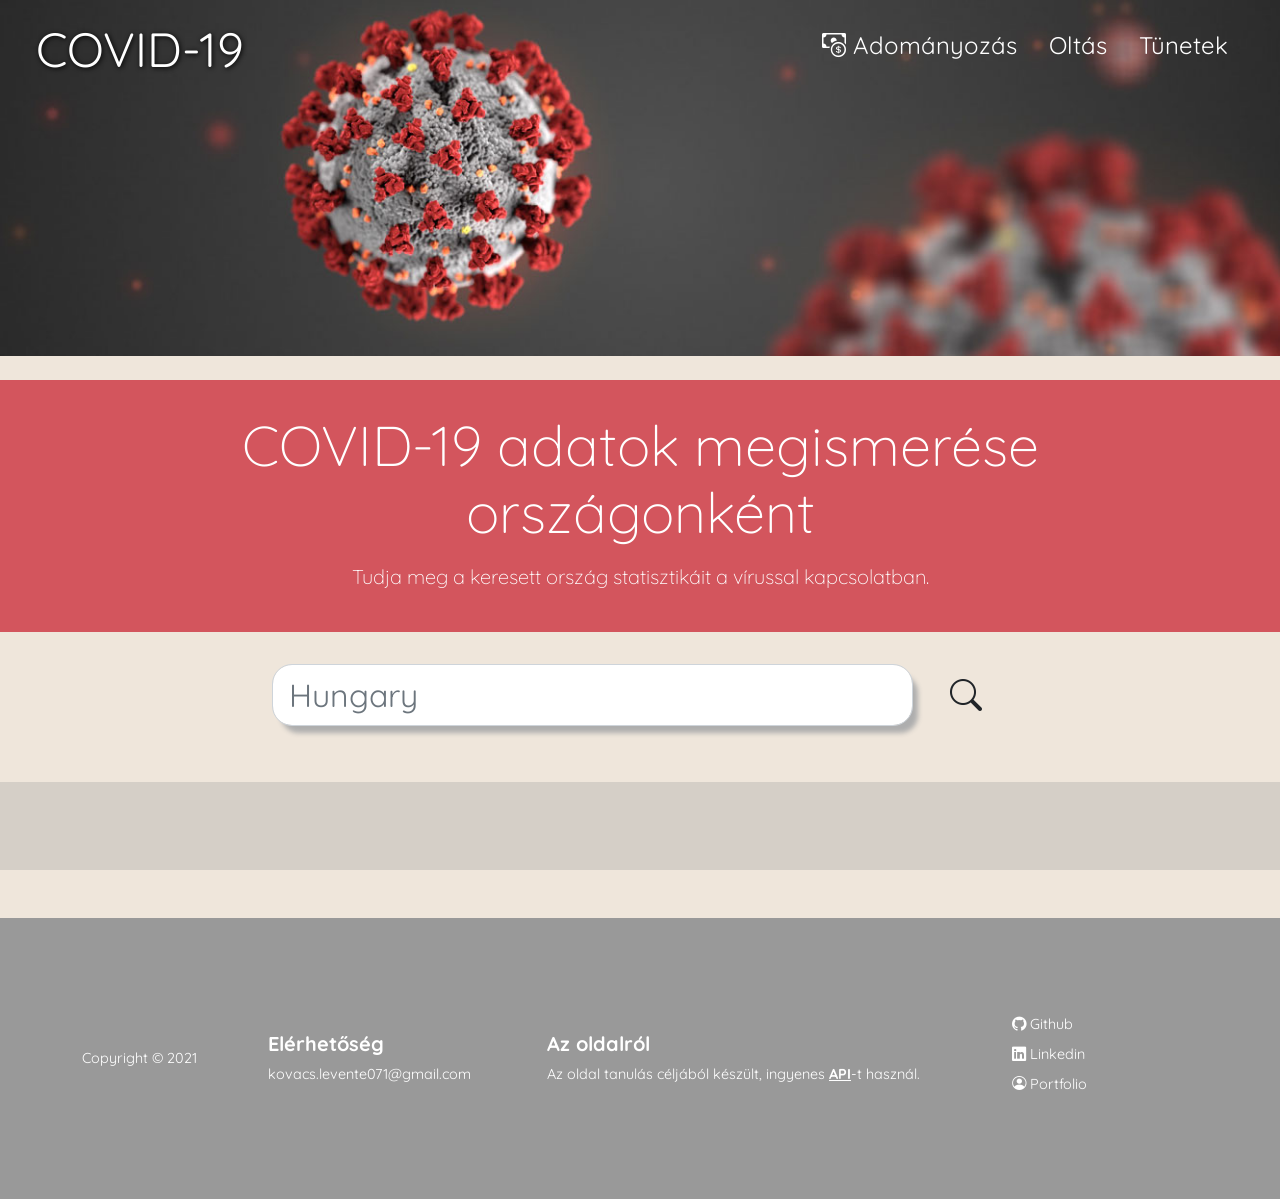
<file: index.html>
<!DOCTYPE html>
<html lang="en">
<head>
  <meta charset="UTF-8">
  <meta http-equiv="X-UA-Compatible" content="IE=edge">
  <meta name="viewport" content="width=device-width, initial-scale=1.0">
  <link rel="stylesheet" href="css/bootstrap.min.css">
  <link rel="stylesheet" href="css/styles.css">
  <link rel="stylesheet" 
  href="https://cdn.jsdelivr.net/npm/bootstrap-icons@1.7.2/font/bootstrap-icons.css">
  <link rel="icon" type="image/png" href="images/favicon.png">
  <title>COVID-19 statisztikák</title>
</head>
<body>
  <div class="wrapper">

  <nav class="navbar navbar-expand-md navbar-dark">
      <div class="container-fluid">
        <a class="navbar-brand ms-4" href="#">COVID-19</a>
        <button class="navbar-toggler" type="button" data-bs-toggle="collapse" 
        data-bs-target="#navbarSupportedContent" aria-controls="navbarSupportedContent"
        aria-expanded="false" aria-label="Toggle navigation">
          <span class="navbar-toggler-icon"></span>
        </button>
        <div class="collapse navbar-collapse" id="navbarSupportedContent">
          <ul class="navbar-nav mb-2 ms-auto pe-4">
            <li class="nav-item mx-2">
              <a class="nav-link"  target="_blank" aria-current="page" 
              href="https://donate.covid19responsefund.org/"> 
              <i class="bi bi-cash-coin"></i> Adományozás</a>
            </li>
            <li class="nav-item mx-2">
              <a class="nav-link" target="_blank" 
              href="https://oltokozpont.hu/hu/covid_vakcina_foglalas">Oltás</a>
            </li>
            <li class="nav-item mx-2">
              <a class="nav-link" target="_blank" 
              href="https://www.who.int/health-topics/coronavirus#tab=tab_3">Tünetek</a>
            </li>
          </ul> 
        </div>
      </div>
  </nav>

  <section class="banner-image">
    <div class="row my-4 my-lg-0">
      <img src="images/banner.jpg">
    </div>
  </section>

  <section class="jumbotron jumbotron-fluid jumbotron-bg text-white 
  my-4 py-4" id="main-jumbotron">
    <div class="container">
      <h1 class="display-4 p-2">COVID-19 adatok megismerése országonként</h1>
      <p class="lead">Tudja meg a keresett ország statisztikáit a vírussal kapcsolatban.</p>
    </div>
  </section>

  <section class="container my-3 py-2">
    <div class="row">
      <div class="d-none d-lg-block col-2">
      </div>

        <div class="col-9 col-sm-10 col-lg-7">
          <div class="dropdown">
            <input class="form-control search-box ps-3" type="search" placeholder="Hungary"
             onClick="showCountriesToggle()" onKeyUp="countriesListFilter()" id="search-box">
          </div>
        </div>

        <div class="col-3 col-sm-2 col-lg-1" id="search-icon">
          <form>
            <button class="btn" type="submit"> <i class="bi bi-search"></i> </button>
          </form>
        </div>

      <div class="d-none d-lg-block col-2">
      </div>
    </div>
    
    <div class="row my-3">
      <div class="col-1 col-lg-2"></div>
        <div class="col-5">
          <div class="row align-items-center flex-column dropdown-content"></div>
        </div>
      <div class="col-5"></div>
    </div>
  </section>

  <section class="container-fluid mt-2 mb-5" id="statistics-container">
    <div class="row mb-4"> </div>
    <div class="row justify-content-center mb-4"> </div>
    <div class="row justify-content-center align-items-stretch"> </div>
    <div class="row justify-content-center align-items-stretch mb-sm-4"> </div>
  </section>

  <footer class="mt-4 container-fluid">
    <div class="container-lg container-fluid">
      <div class="d-flex align-items-center flex-column flex-sm-row flex-wrap">
        
        <div class="col-12 col-md-2 col-lg-2 my-3 py-3 my-md-5 py-md-5">
          <div class="d-flex pe-sm-4 flex-column">
            <p>Copyright © 2021</p>
          </div>
        </div>

        <div class="col-12 col-md-4 col-lg-3 my-3 py-3 my-md-5 py-md-5">  
          <div class="d-flex align-items-baseline flex-column">
            <div class="col">
              <h5 class="mb-2">Elérhetőség</h5>
            </div>
            <div class="col">
              <p>kovacs.levente071@gmail.com</p>
             </div>
          </div>
        </div>

        <div class="col-12 col-md-4 col-lg-5 my-3 py-3 my-md-5 py-md-5">
          <div class="d-flex align-items-baseline flex-column">
            <div class="col">
              <h5 class="mb-2">Az oldalról</h5>
            </div>
            <div class="col">
              <p>Az oldal tanulás céljából készült, ingyenes <a href=
                "https://rapidapi.com/api-sports/api/covid-193/" target="_blank"
                class="link">API</a>-t használ.</p>
             </div> 
          </div>
        </div>

        <div class="col-12 col-md-2 col-lg-2 my-3 py-3 my-md-5 py-md-5">
          <div class="d-flex flex-column">
            <ul>
              <li class="mb-2">
                <i class="bi bi-github"></i>
                <a href="https://github.com/leventekovacs" target="_blank"> Github</a>
              </li>
              <li class="mb-2">
                <i class="bi bi-linkedin"></i>
                <a href="https://www.linkedin.com/in/levente-kov%C3%A1cs-0a9497221/"
                target="_blank"> Linkedin</a>
              </li>
              <li class="mb-2">
                <i class="bi bi-person-circle"></i>
                <a href="#" target="_blank"> Portfolio</a>
              </li>
            </ul>
          </div>
        </div>
      </div>
    </div>
  </footer>

  </div>
  <script src="js/script.js"></script>
  <script src="js/bootstrap.bundle.min.js""></script>
</body>
</html>
</file>
<file: css/styles.css>
@import url('https://fonts.googleapis.com/css2?family=Quicksand&family=Roboto+Mono:wght@200&family=Roboto:wght@300&display=swap');

html {
    scroll-behavior: smooth;
}

body {
    background-color: rgb(239 230 219);
}

.wrapper {
    margin: 0;
    padding: 0;
    font-family: 'Quicksand', sans-serif;
    min-width: 360px;
    overflow: hidden;
}

.nav-bg-color {
    background-color: #d24d57 !important;
}

.nav-bg-fade {
    transition-duration: .5s;
}

.navbar-dark .navbar-nav .nav-link {
    color: rgba(255,255,255,1);
}

.navbar-brand {
    font-size: 2em;
    text-shadow: 1px 1px 5px #000000;
}

.navbar {
    position: static;
    background-color: rgb(210, 77, 87);
    font-size: 1.5em;
}

@media screen and (min-width: 992px) {
    .navbar {
        background-color: rgba(0, 0, 0, 0);
        position: fixed;
        top: 0;
        left: 0;
        right: 0;
    }
}

.jumbotron {
    text-align: left;
}

@media screen and (min-width: 768px) {
    .jumbotron {
        text-align: center;
    }
}

.jumbotron-bg {
    background-color: rgba(210, 77, 87,.95);
}

.search-box {
    font-size: 2em;
    border-radius: 20px;
    box-shadow: 7px 9px 5px -2px rgba(174,174,174,1);
    -webkit-box-shadow: 7px 9px 5px -2px rgba(174,174,174,1);
    -moz-box-shadow: 7px 9px 5px -2px rgba(174,174,174,1);
}

.form-control:focus {
    color: #212529;
    background-color: #fff;
    outline: 0;
    box-shadow: 0 0 0 0.25rem rgba(210, 77, 87,.25);
  }

.bi-search {
    font-size: 2em;
    display: block;
    margin: 0;
}

.btn-check:focus + .btn, .btn:focus {
    outline: 0;
    border-color: rgba(161, 161, 161, 0.555);
    box-shadow: 0 0 0 0.25rem rgba(210, 77, 87,.25);
}

.dropdown {
    position: static;
}

.dropdown a {
    color:rgb(161, 161, 161);
    text-decoration: none;
}

.dropdown-content {
    display: flex;
    background-color: #f6f6f6;
    border-radius: 20px;
    max-height: 0;
    overflow: hidden;
    transition: max-height .5s ease-out;
}

.dropdown-content-show {
    max-height: 10000px;
}

.dropdown-content .list-item {
    color: black;
    display: block;
    transition: all 0.5 ease-in-out;
}

.dropdown-content .list-item:hover {
    background-color: rgba(210, 77, 87,.95);
    color: rgba(255,255,255,1);
    font-style: bold;
    border-radius: 20px;
    cursor: pointer;
    padding-left: 1.5rem;
    font-weight: bold;
}

#statistics-container {
    background-color: rgba(153, 153,153, .3);
    padding-bottom: 1rem;
}

#statistics-container h2 {
    margin: 0;
    font-weight: bold;
    text-align: center;
}

#statistics-container span {
    color: rgb(210, 77, 87);
}

.info-box {
    text-align: center;
    color: #fff;
    background-color: rgb(210, 77, 87);
    border-color: rgb(153 153 153);
    border-radius: 20px;
    box-shadow: 0 0 0 0.25rem rgba(210, 77, 87,.25);
}

.info-box h1 {
    margin: 0;
    padding-bottom: 1rem;
    font-weight: bold;
}

.info-box h2 {
    margin: 0;
    font-weight: bold;
}

.info-box p {
    margin: 0;
    font-size: 1.25em;
}

.info-box span {
    font-weight: bold;
    color: #fff !important;
}

.number-box {
    background-color: rgba(210, 77, 87, .8) !important;
}

footer {
    background-color: rgb(153 153 153);
    color: #fff;
    font-size: .9rem;
}

footer p {
    margin: 0;
}

footer a {
    color: #fff;
    text-decoration: none;
}

footer h5 {
    font-weight: bold;
}

footer .link {
    text-decoration: underline;
    font-weight: bold;
}

footer a:hover {
    color: #fff;
    cursor: pointer;
}

footer ul {
    margin: 0;
    padding: 0;
    list-style: none;
}
</file>
